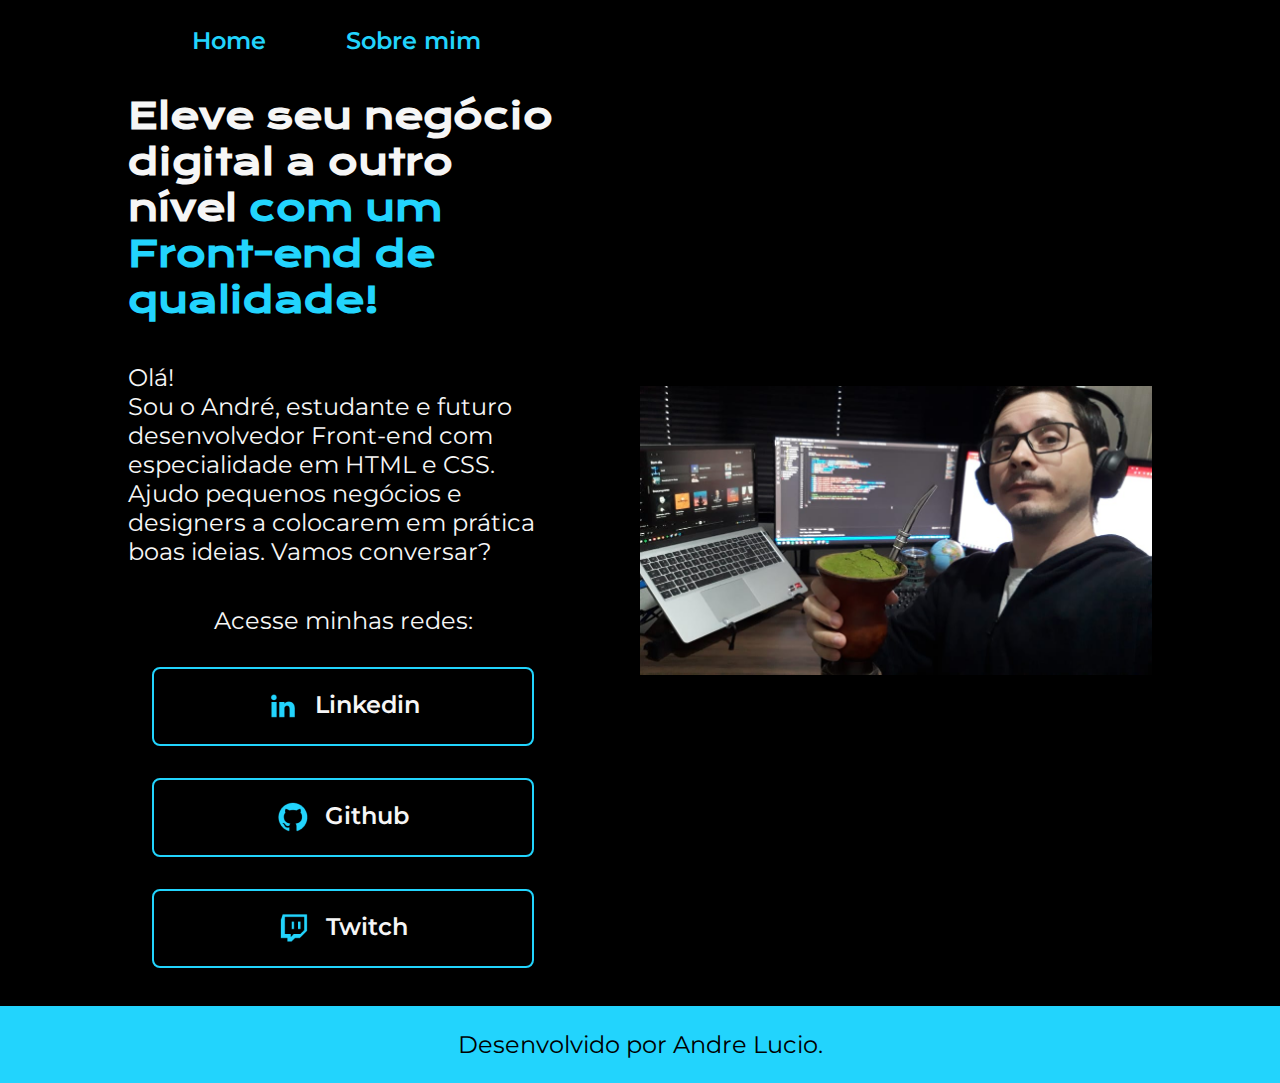
<file: index.html>
<!DOCTYPE html>
<html lang="pt-br">

<head>
    <meta charset="UTF-8">
    <meta http-equiv="X-UA-Compatible" content="ie=edge">
    <meta name="viewport" content="width=device-width, initial-scale=1.0">
    <title>Home</title>
    <!-- <link rel="stylesheet"href="./css/reset.css"> -->
    <link rel="stylesheet" href="./css/style.css">
</head>

<body>
    <header class="cabecalho">
        <nav class="cabecalho__menu">
            <a class="cabecalho__menu__link" href="index.html">Home</a>
            <a class="cabecalho__menu__link" href="about.html">Sobre mim</a>
        </nav>
    </header>
    <main class="container">
        <section class="container__conteudo">
            <h1 class="container__conteudo__titulo">Eleve seu negócio digital a outro nível
                <strong class="titulo-destaque">com um Front-end de qualidade!</strong>
            </h1>
            <p class="container__conteudo__texto">Olá! <br> Sou o André, estudante e futuro desenvolvedor Front-end com
                especialidade em
                HTML e CSS. Ajudo pequenos negócios e designers a colocarem em prática boas ideias. Vamos conversar?</p>

            <div class="container__links">
                <h2 class="container__links__subtitulo">Acesse minhas redes:</h2>
                <a class="container__links__navegacao" href="https://www.linkedin.com/in/andre-lucio-ab030b57/"
                    target="_blank" rel="noopener noreferrer">
                    <img src="./assets/Logo linkedin.png" alt="linkedin image">
                    Linkedin
                </a>
                <a class="container__links__navegacao" href="https://github.com/AndreLucyo2" target="_blank"
                    rel="noopener noreferrer">
                    <img src="./assets/Logo Github.png" alt="github image">
                    Github
                </a>
                <a class="container__links__navegacao" href="https://www.twitch.tv" target="_blank"
                    rel="noopener noreferrer">
                    <img src="./assets/Logo Twitch.png" alt="Twitch image">
                    Twitch
                </a>
            </div>
        </section>
        <img class="container__imagem" src="./assets/imagem02.jpeg" alt="Foto do Andre Developer">
    </main>
    <footer class="rodape">
        <p>Desenvolvido por Andre Lucio.</p>
    </footer>
</body>

</html>
</file>
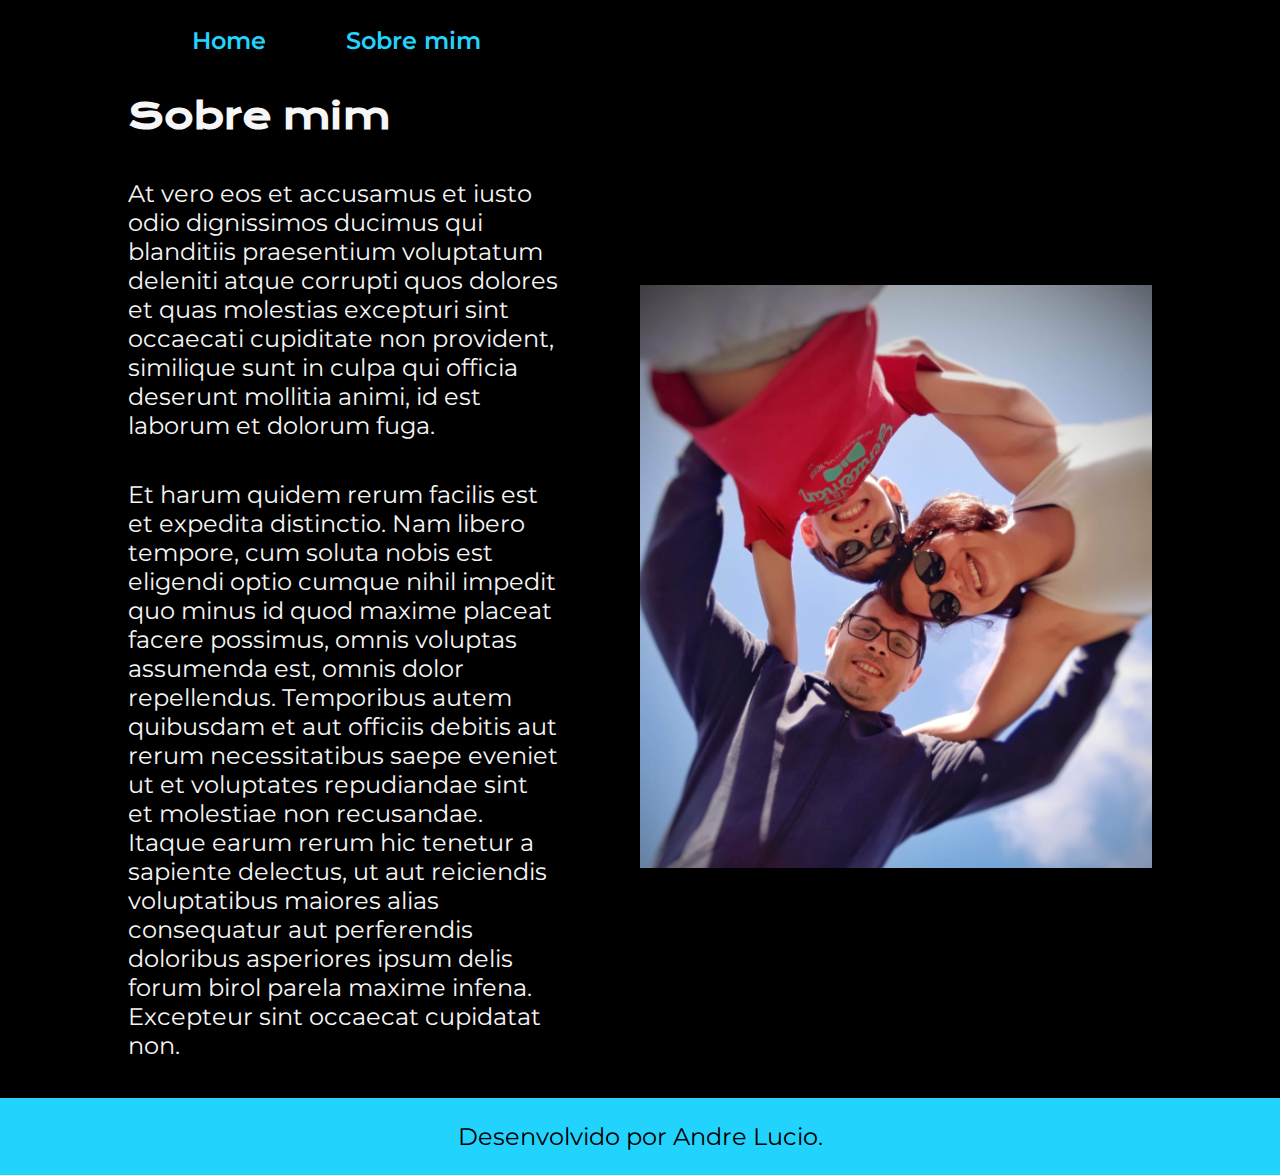
<file: about.html>
<!DOCTYPE html>
<html lang="pt-br">

<head>
    <meta charset="UTF-8">
    <meta http-equiv="X-UA-Compatible" content="ie=edge">
    <meta name="viewport" content="width=device-width, initial-scale=1.0">
    <title>About</title>
    <!-- <link rel="stylesheet"href="./css/reset.css"> -->
    <link rel="stylesheet" href="./css/style.css">
</head>

<body>
    <header class="cabecalho">
        <nav class="cabecalho__menu">
            <a class="cabecalho__menu__link" href="index.html">Home</a>
            <a class="cabecalho__menu__link" href="about.html">Sobre mim</a>
        </nav>
    </header>
    <main class="container">
        <section class="container__conteudo">
            <h1 class="container__conteudo__titulo">Sobre mim</h1>
            <p class="container__conteudo__texto">At vero eos et accusamus et iusto odio dignissimos ducimus qui blanditiis praesentium voluptatum deleniti
                atque corrupti quos dolores et quas molestias excepturi sint occaecati cupiditate non provident,
                similique sunt in culpa qui officia deserunt mollitia animi, id est laborum et dolorum fuga.
            </p>
            <p class="container__conteudo__texto">
                Et harum quidem rerum facilis est et expedita distinctio. Nam libero tempore, cum soluta nobis est
                eligendi optio cumque nihil impedit quo minus id quod maxime placeat facere possimus, omnis voluptas
                assumenda est, omnis dolor repellendus. Temporibus autem quibusdam et aut officiis debitis aut rerum
                necessitatibus saepe eveniet ut et voluptates repudiandae sint et molestiae non recusandae. Itaque earum
                rerum hic tenetur a sapiente delectus, ut aut reiciendis voluptatibus maiores alias consequatur aut
                perferendis doloribus asperiores ipsum delis forum birol parela maxime infena. Excepteur sint occaecat
                cupidatat non.
            </p>

        </section>
        <img class="container__imagem" src="./assets/imagem03.jpeg" alt="">
    </main>
    <footer class="rodape">
        <p>Desenvolvido por Andre Lucio.</p>
    </footer>
</body>

</html>
</file>
<file: css/style.css>
/** iMPORTA FONTS */
@import url('https://fonts.googleapis.com/css2?family=Krona+One&family=Montserrat:wght@400;600&display=swap');

/* Variaveis globais para o CSS */
:root {

    --cor-primaria: #000000;
    --cor-secundaria: #f6f6f6;
    --cor-tercearia: #22d4fd;
    --cor-hover: #272727;


    --font-primaria: 'Krona One', sans-serif;
    --font-secundaria: 'Montserrat', sans-serif;
}

/* ---------------------------------------------------------------------------------------------------- */

/* Reset CSS */
* {
    margin: 0;
    padding: 0;
}

body {
    /* height: 100vh; */
    box-sizing: border-box;
    background-color: var(--cor-primaria);
    color: var(--cor-secundaria);
}

.titulo-destaque {
    color: var(--cor-tercearia);
}

.container {
    /* margin: 10% 15%; */
    padding: 3% 10%;
    display: flex;
    align-items: center;
    justify-content: space-between;
    gap: 82px;
}

.container__conteudo {
    width: 50%;
    display: flex;
    flex-direction: column;
    gap: 40px;
}

.container__conteudo__titulo {
    font-size: 2.25rem;
    font-family: var(--font-primaria);
}

.container__conteudo__texto {
    font-size: 1.5rem;
    font-family: var(--font-secundaria);
}

.container__links {
    display: flex;
    flex-direction: column;
    align-items: center;
    justify-content: space-between;
    gap: 32px;
}

.container__links__subtitulo {
    font-family: var(--font-secundaria);
    font-weight: 400;
    font-size: 1.5rem;
}

.container__imagem {
    width: 50%;
}

.container__links__navegacao {
    /* background-color: var(--cor-tercearia);; */
    display: flex;
    justify-content: center;
    gap: 16px;
    border: 2px solid var(--cor-tercearia);
    width: 378px;
    text-align: center;
    border-radius: 8px;
    font-size: 1.5rem;
    font-weight: 600;
    padding: 21.5px 0;
    text-decoration: none;
    color: var(--cor-secundaria);
    font-family: var(--font-secundaria);
}

.container__links__navegacao:hover {
    background-color: var(--cor-hover);
    width: 400px;
}

.rodape {
    color: var(--cor-primaria);
    background-color: var(--cor-tercearia);
    padding: 24px;
    text-align: center;
    font-family: var(--font-secundaria);
    font-size: 1.5rem;
    font-weight: 400;

}

.cabecalho {
    padding: 2% 0% 0% 15%;
}

.cabecalho__menu {
    display: flex;
    gap: 80px;
}

.cabecalho__menu__link {
    font-family: var(--font-secundaria);
    font-size: 1.5rem;
    font-weight: 600;
    color: var(--cor-tercearia);
    text-decoration: none;
}

/* Vai aplicar a classe com base em uma condição */
@media(max-width:1200px) {
    .cabecalho__menu {
        justify-content: center;
    }

    .cabecalho {
        padding: 10%;
    }

    .container {
        flex-direction: column-reverse;
        padding: 5%;
    }

    .container__conteudo {
        width: auto;
    }

    .rodape {
        font-size: 1.2rem;
    }

}
</file>
